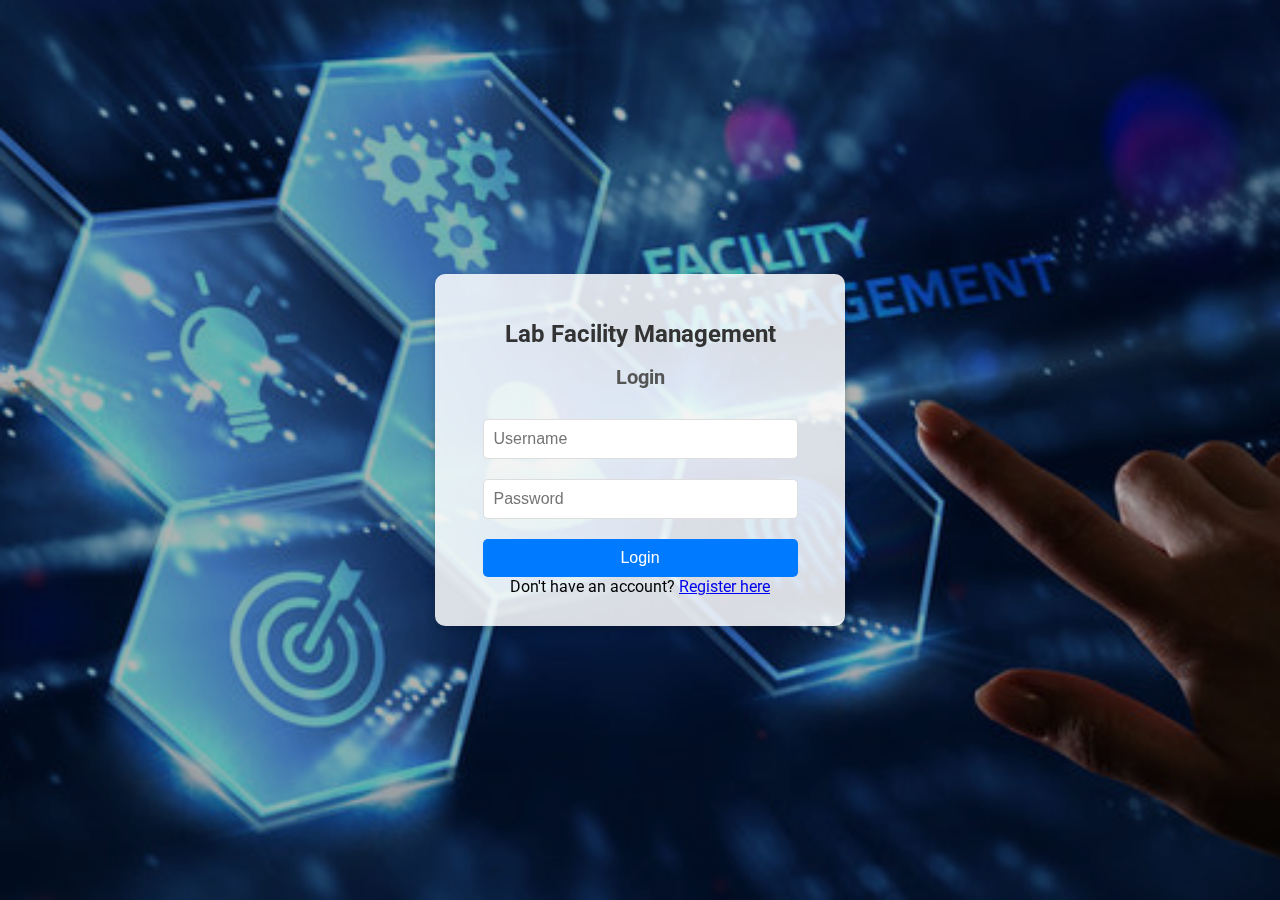
<file: templates/login.html>
<!DOCTYPE html>
<html lang="en">
<head>
    <meta charset="UTF-8">
    <meta name="viewport" content="width=device-width, initial-scale=1.0">
    <title>Login - Lab Facility Management</title>
    <link rel="stylesheet" href="/static/style.css">
    <link href="https://fonts.googleapis.com/css2?family=Roboto:wght@400;700&display=swap" rel="stylesheet">
</head>
<body>
    <div class="background-image"></div>
    <div class="login-container">
        <h1>Lab Facility Management</h1>
        <h2>Login</h2>
        <form method="POST" action="/login">
            <input type="text" name="username" placeholder="Username" required>
            <input type="password" name="password" placeholder="Password" required>
            <button type="submit">Login</button>
            Don't have an account? <a href="{{url_for('signup')}}">Register here</a>
        </form>
    </div>
</body>
</html>
</file>
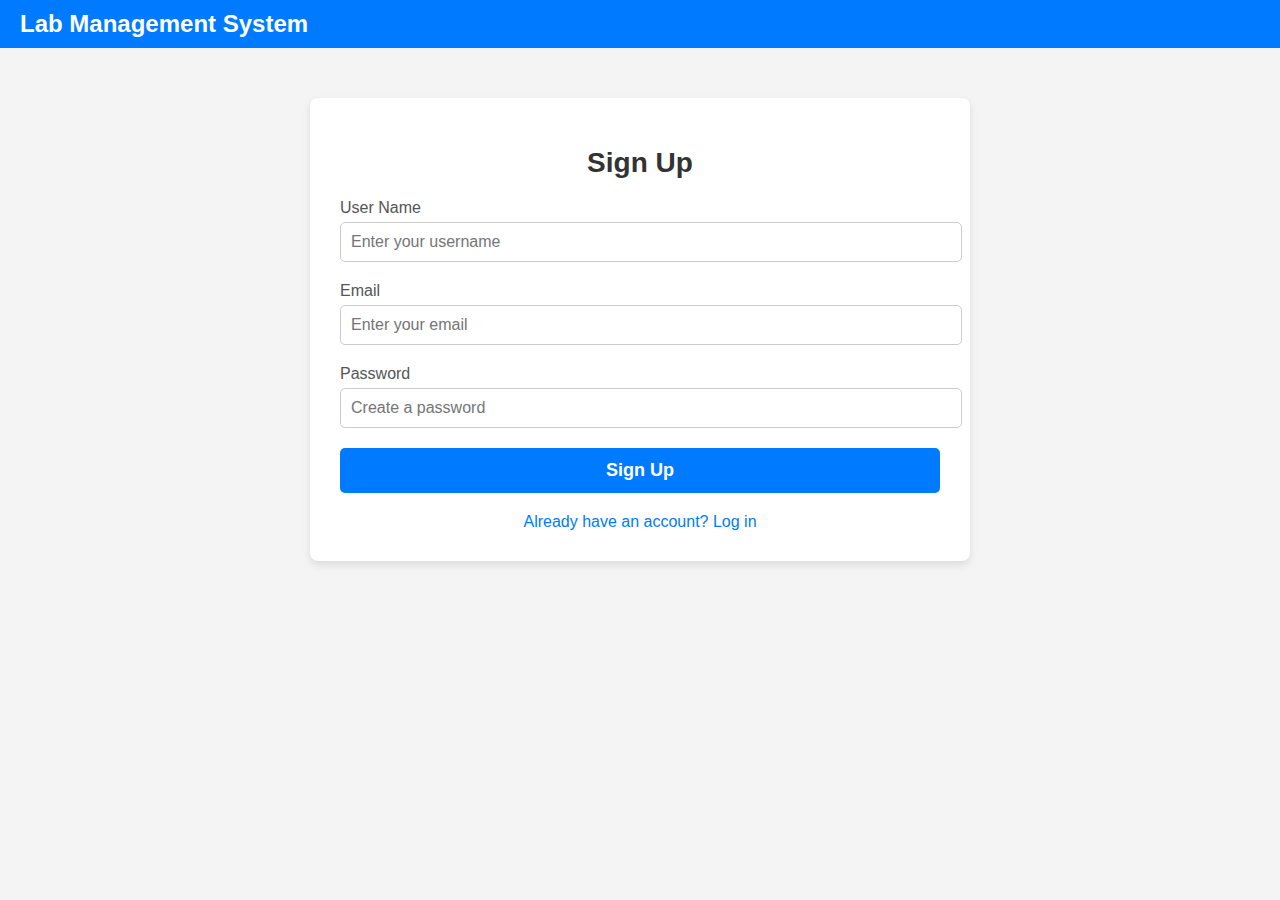
<file: templates/signup.html>
<!DOCTYPE html>
<html lang="en">
<head>
    <meta charset="UTF-8">
    <meta http-equiv="X-UA-Compatible" content="IE=edge">
    <meta name="viewport" content="width=device-width, initial-scale=1.0">
    <title>Sign Up</title>

    <style>
        body {
            margin: 0;
            padding: 0;
            font-family: Arial, sans-serif;
            background-color: #f4f4f4;
        }

        /* Navbar Styles */
        .navbar {
            display: flex;
            justify-content: space-between;
            align-items: center;
            padding: 10px 20px;
            background-color: #007bff;
            color: white;
        }

        .navbar .navbar-left {
            font-size: 24px;
            font-weight: bold;
        }

        .navbar .logout-btn {
            background-color: #dc3545;
            padding: 10px 15px;
            border-radius: 5px;
            color: white;
            text-decoration: none;
            font-weight: bold;
        }

        .navbar .logout-btn:hover {
            background-color: #c82333;
        }

        /* Signup Form Styles */
        .container {
            max-width: 600px;
            margin: 50px auto;
            background: #ffffff;
            padding: 30px;
            box-shadow: 0 4px 8px rgba(0, 0, 0, 0.1);
            border-radius: 8px;
        }

        h1 {
            font-size: 28px;
            color: #333;
            text-align: center;
            margin-bottom: 20px;
        }

        label {
            font-size: 16px;
            color: #555;
            margin-bottom: 5px;
            display: block;
        }

        input {
            width: 100%;
            padding: 10px;
            margin-bottom: 20px;
            border: 1px solid #ccc;
            border-radius: 5px;
            font-size: 16px;
        }

        input:focus {
            outline: none;
            border-color: #007bff;
            box-shadow: 0 0 5px rgba(0, 123, 255, 0.5);
        }

        button {
            width: 100%;
            padding: 12px;
            background-color: #007bff;
            color: white;
            font-size: 18px;
            font-weight: bold;
            border: none;
            border-radius: 5px;
            cursor: pointer;
            transition: background-color 0.3s;
        }

        button:hover {
            background-color: #0056b3;
        }

        .back-link {
            display: block;
            margin-top: 20px;
            text-align: center;
            color: #007bff;
            text-decoration: none;
            font-size: 16px;
        }

        .back-link:hover {
            text-decoration: underline;
        }
    </style>
</head>
<body>

    <!-- Navbar -->
    <nav class="navbar">
        <div class="navbar-left">Lab Management System</div>
        
    </nav>

    <!-- Signup Form -->
    <div class="container">
        <h1>Sign Up</h1>
        <form action="/signup" method="POST">
            <label for="username">User Name</label>
            <input type="text" id="username" name="username" placeholder="Enter your username" required>

            <label for="email">Email</label>
            <input type="email" id="email" name="email" placeholder="Enter your email" required>

            <label for="password">Password</label>
            <input type="password" id="password" name="password" placeholder="Create a password" required>

            <!-- <label for="confirm-password">Confirm Password</label>
            <input type="password" id="confirm-password" name="confirm-password" placeholder="Confirm your password" required> -->

            <button class="btn btn-primary">Sign Up</button>
        </form>

        <a href="login.html" class="back-link" >Already have an account? Log in</a>
    </div>

</body>
</html>
</file>
<file: static/style.css>
/* General body styling */
body {
    font-family: 'Roboto', sans-serif;
    margin: 0;
    padding: 0;
    height: 100vh;
    display: flex;
    justify-content: center;
    align-items: center;
    overflow: hidden;
    background: #222; /* Fallback color */
}

/* Background Image */
.background-image {
    position: fixed;
    top: 0;
    left: 0;
    width: 100%;
    height: 100%;
    background: url('/static/background.jpg') no-repeat center center/cover;
    z-index: -1;
    filter: brightness(70%);
}

/* Login Container */
.login-container {
    background: rgba(255, 255, 255, 0.85);
    padding: 30px;
    border-radius: 10px;
    box-shadow: 0px 4px 10px rgba(0, 0, 0, 0.2);
    text-align: center;
    width: 350px;
}

.login-container h1 {
    font-size: 24px;
    margin-bottom: 10px;
    color: #333;
}

.login-container h2 {
    font-size: 20px;
    margin-bottom: 20px;
    color: #555;
}

/* Input Fields */
.login-container input[type="text"],
.login-container input[type="password"] {
    width: 90%;
    padding: 10px;
    margin: 10px 0;
    border: 1px solid #ddd;
    border-radius: 5px;
    font-size: 16px;
    box-sizing: border-box;
}

/* Button */
.login-container button {
    width: 90%;
    padding: 10px;
    background-color: #007BFF;
    color: white;
    border: none;
    border-radius: 5px;
    font-size: 16px;
    cursor: pointer;
    margin-top: 10px;
    transition: background-color 0.3s;
}

.login-container button:hover {
    background-color: #0056b3;
}
</file>
